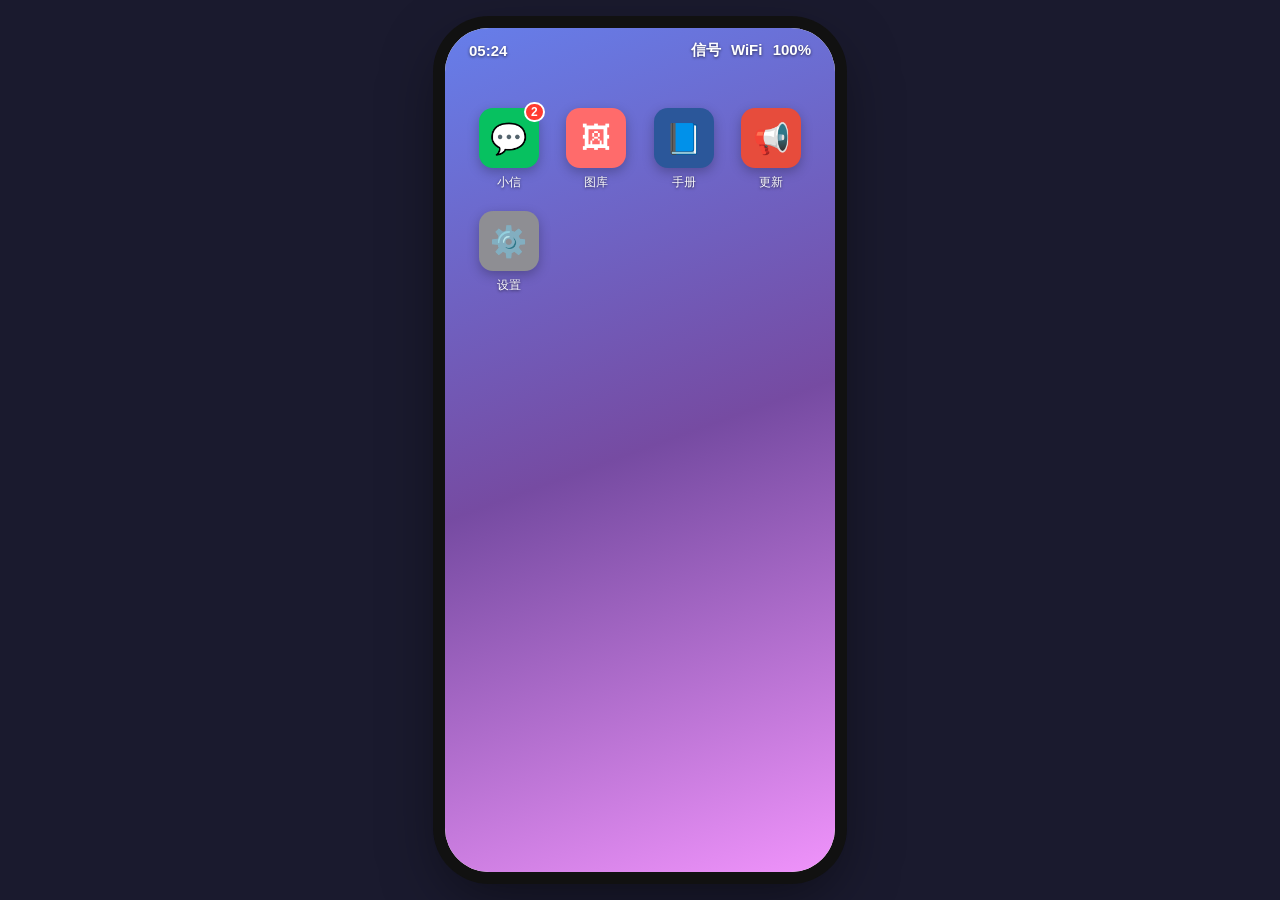
<file: index.html>
<!DOCTYPE html>
<html lang="zh-CN">
<head>
<meta charset="UTF-8">
<meta name="viewport" content="width=device-width, initial-scale=1.0, maximum-scale=1.0, user-scalable=no">
<title>网络调解员</title>
<link rel="stylesheet" href="css/style.css">
</head>
<body>
<div id="device">
  <div id="phone">
    <!-- 状态栏 -->
    <div id="statusbar">
      <span id="clock">09:41</span>
      <span class="status-right"><span>信号</span> <span>WiFi</span> <span id="battery">100%</span></span>
    </div>

    <!-- 主屏 -->
    <section id="screen-home" class="screen active">
      <div id="wallpaper" class="wallpaper"></div>
      <div class="home-grid" id="homeGrid"></div>
      <div class="dock"></div>
    </section>

    <!-- 小信 会话列表 -->
    <section id="screen-xiaoxin" class="screen">
      <div class="appbar">
        <span class="back" data-back="home">‹</span>
        <span class="title">小信</span>
        <span class="balance">余额 ¥<span class="balance-val">0.00</span></span>
      </div>
      <div class="chat-list" id="chatList"></div>
    </section>

    <!-- 聊天界面 -->
    <section id="screen-chat" class="screen">
      <div class="appbar chatbar">
        <span class="back" data-back="xiaoxin">‹</span>
        <span class="title" id="chatTitle">对话</span>
        <span class="spacer"></span>
      </div>
      <div class="progress-wrap" id="progressWrap">
        <div class="progress-label">调解进度 <span id="progressVal">0</span>%</div>
        <div class="progress-bar"><div class="progress-fill" id="progressFill"></div></div>
        <div class="affinity">好感度 <span id="affinityVal">0</span></div>
      </div>
      <div class="msg-area" id="msgArea"></div>
      <div class="balance-strip">余额 ¥<span class="balance-val">0.00</span></div>
      <div class="input-bar">
        <button class="tool-btn" id="btnImage" title="发送图片">🖼</button>
        <input type="text" id="msgInput" placeholder="说点什么…">
        <button class="tool-btn" id="btnRedPacket" title="发红包">🧧</button>
        <button class="send-btn" id="btnSend">发送</button>
      </div>
    </section>

    <!-- Word 文档 -->
    <section id="screen-word" class="screen">
      <div class="appbar">
        <span class="back" data-back="home">‹</span>
        <span class="title">异象应对手册.docx</span>
        <span class="spacer"></span>
      </div>
      <div class="doc-body" id="docBody"></div>
    </section>

    <!-- 图库 -->
    <section id="screen-gallery" class="screen">
      <div class="appbar">
        <span class="back" data-back="home">‹</span>
        <span class="title">图库</span>
        <span class="spacer"></span>
      </div>
      <div class="gallery-body" id="galleryBody"></div>
    </section>

    <!-- 更新通知 -->
    <section id="screen-updates" class="screen">
      <div class="appbar">
        <span class="back" data-back="home">‹</span>
        <span class="title">更新通知</span>
        <span class="spacer"></span>
      </div>
      <div class="updates-body" id="updatesBody"></div>
    </section>

    <!-- 设置 -->
    <section id="screen-settings" class="screen">
      <div class="appbar">
        <span class="back" data-back="home">‹</span>
        <span class="title">设置</span>
        <span class="spacer"></span>
      </div>
      <div class="settings-body">
        <div class="about-box">
          <div class="about-title">网络调解员</div>
          <div class="about-sub">Internet Medicator · v0.1</div>
          <p class="about-line">本作对话由 AI 实时生成，内容可能存在不合理或重复之处，请酌情看待。</p>
          <p class="about-line">游戏中的角色、事件、机构均为虚构，与现实无关；涉及的心理危机、超自然情节仅作剧情演出，请勿模仿。如遇真实心理困扰，请寻求专业帮助。</p>
        </div>
        <label>API 密钥 (SiliconFlow)
          <input type="password" id="apiKeyInput" placeholder="sk-...  留空则使用演示模式">
        </label>
        <label>模型
          <input type="text" id="modelInput" value="Qwen/Qwen2.5-7B-Instruct">
        </label>
        <label>界面大小：<span id="scaleVal">100%</span>
          <input type="range" id="scaleInput" min="70" max="130" step="5" value="100">
        </label>
        <div class="scale-presets">
          <button class="btn small" data-scale="80">小</button>
          <button class="btn small" data-scale="100">默认</button>
          <button class="btn small" data-scale="115">大</button>
        </div>
        <label>界面比例：
          <div class="ratio-presets" id="ratioPresets"></div>
        </label>
        <button class="btn" id="saveSettings">保存设置</button>
        <button class="btn danger" id="resetGame">清空存档</button>
        <div class="hint" id="modeHint"></div>
      </div>
    </section>

    <!-- 结局弹层 -->
    <div id="overlay" class="overlay hidden">
      <div class="overlay-card">
        <h2 id="overlayTitle"></h2>
        <p id="overlayText"></p>
        <button class="btn" id="overlayClose">继续</button>
      </div>
    </div>
  </div>
</div>

<script src="js/sfx.js"></script>
<script src="js/config.js"></script>
<script src="js/save.js"></script>
<script src="js/api.js"></script>
<script src="js/assets.js"></script>
<script src="js/easter.js"></script>
<script src="js/game.js"></script>
<script src="js/main.js"></script>
</body>
</html>
</file>
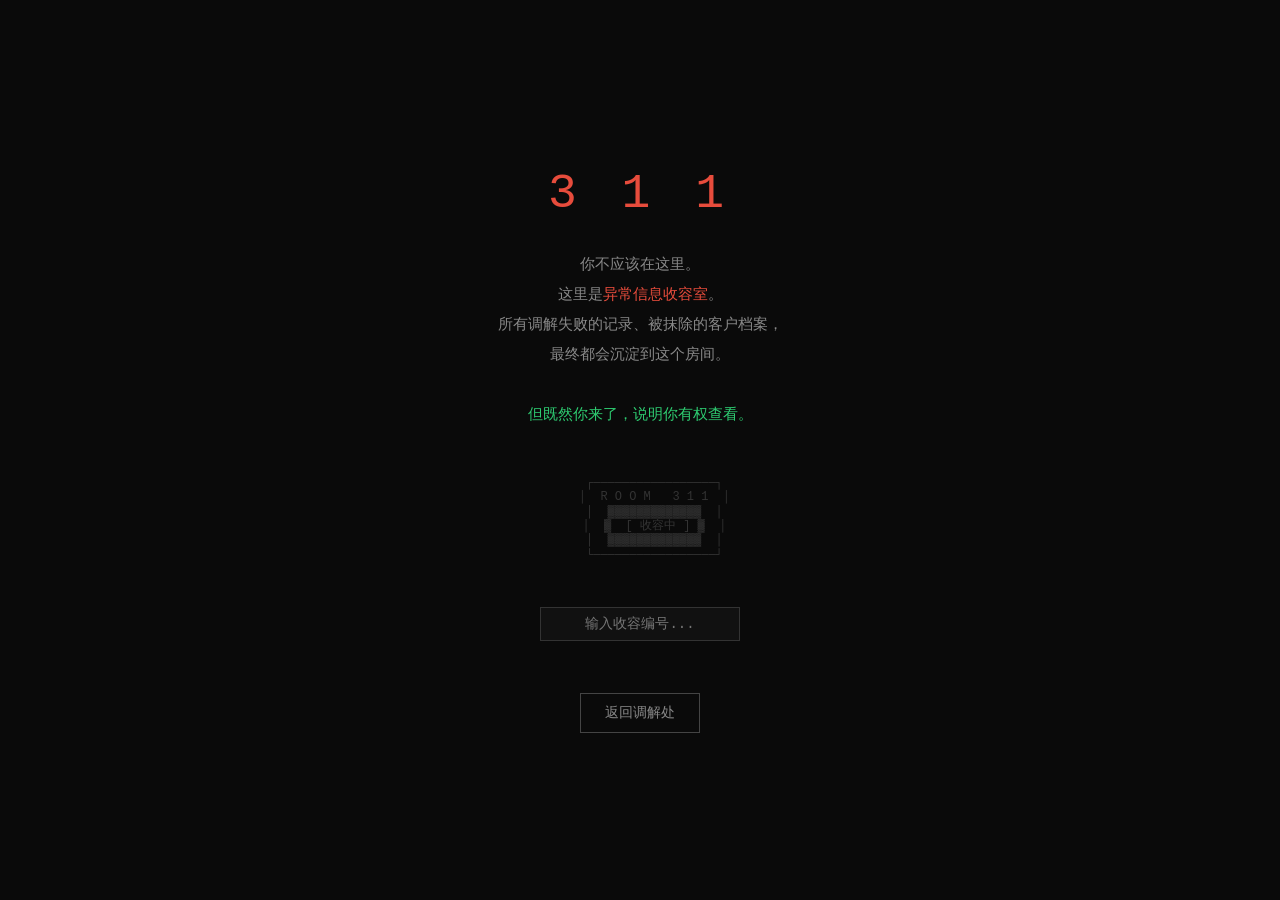
<file: 311/index.html>
<!DOCTYPE html>
<html lang="zh-CN">
<head>
<meta charset="UTF-8">
<meta name="viewport" content="width=device-width, initial-scale=1.0">
<title>311</title>
<style>
  * { margin: 0; padding: 0; box-sizing: border-box; }
  body {
    background: #0a0a0a;
    color: #c0c0c0;
    font-family: 'Courier New', monospace;
    min-height: 100vh;
    display: flex;
    align-items: center;
    justify-content: center;
    overflow: hidden;
  }
  .container {
    max-width: 600px;
    padding: 40px;
    text-align: center;
  }
  .glitch {
    font-size: 48px;
    color: #e74c3c;
    letter-spacing: 8px;
    margin-bottom: 30px;
    animation: flicker 3s infinite;
  }
  @keyframes flicker {
    0%, 100% { opacity: 1; }
    45% { opacity: 1; }
    46% { opacity: 0.3; }
    47% { opacity: 1; }
    48% { opacity: 0.5; }
    49% { opacity: 1; }
  }
  .msg {
    font-size: 15px;
    line-height: 2;
    color: #888;
    margin-bottom: 30px;
  }
  .msg .red { color: #e74c3c; }
  .msg .green { color: #2ecc71; }
  .ascii {
    font-size: 12px;
    line-height: 1.2;
    color: #333;
    white-space: pre;
    margin: 20px 0;
  }
  .back {
    display: inline-block;
    margin-top: 20px;
    padding: 10px 24px;
    border: 1px solid #444;
    color: #888;
    text-decoration: none;
    font-size: 14px;
    transition: all 0.3s;
  }
  .back:hover {
    border-color: #e74c3c;
    color: #e74c3c;
  }
  .hidden-input {
    margin-top: 30px;
  }
  .hidden-input input {
    background: #111;
    border: 1px solid #333;
    color: #c0c0c0;
    padding: 8px 12px;
    font-family: inherit;
    font-size: 14px;
    width: 200px;
    text-align: center;
  }
  .hidden-input input:focus {
    outline: none;
    border-color: #e74c3c;
  }
  #secretOut {
    margin-top: 12px;
    font-size: 13px;
    color: #2ecc71;
    min-height: 20px;
  }
</style>
</head>
<body>
<div class="container">
  <div class="glitch">3 1 1</div>
  <div class="msg">
    你不应该在这里。<br>
    这里是<span class="red">异常信息收容室</span>。<br>
    所有调解失败的记录、被抹除的客户档案，<br>
    最终都会沉淀到这个房间。<br><br>
    <span class="green">但既然你来了，说明你有权查看。</span>
  </div>
  <div class="ascii">
    ┌─────────────────┐
    │  R O O M   3 1 1  │
    │  ▓▓▓▓▓▓▓▓▓▓▓▓▓  │
    │  ▓  [ 收容中 ] ▓  │
    │  ▓▓▓▓▓▓▓▓▓▓▓▓▓  │
    └─────────────────┘
  </div>
  <div class="hidden-input">
    <input type="text" id="codeInput" placeholder="输入收容编号..." maxlength="20">
    <div id="secretOut"></div>
  </div>
  <a href="../index.html" class="back">返回调解处</a>
</div>
<script>
  // 隐藏交互：输入特定编号查看被收容的档案
  const codes = {
    '000': '档案000：第一名调解员。已失联。原因：空心病。',
    '311': '档案311：你。状态：在职。备注：自我认知稳定度...待评估。',
    '7': '档案007：回声小人原型。收容状态：已逃逸。',
    'who': '档案???：谁谁谁谁。不是一个人，是一种症状。',
    '1107': '档案1107：这个糟透的夏天，我也患上了空心病。',
    '325': '档案325：坍缩体。一种从高密度信息环境中凝聚而生的异常实体。它们没有自我，只有本能——吞噬、模仿、扩散。收容建议：隔离信息源，切断认知链路。备注：部分坍缩体已表现出拟人行为，需高度警惕。',
    '799': '呼呼呼 ❤ 哐哐哐',
    '137': '档案137：朴神父。身份：神职人员 / 异象研究者。致力于改造回声生物与治疗空心病，但研究进展甚微。他声称"空心病不是病，是遗忘的终态"。备注：他与调解处的某位调解员有深层关联，档案等级：机密。'
  };
  // ❤雨密码
  const heartRainCodes = ['99', '520', '521'];
  // 崩坏密码
  const crashCode = '33';

  function showText(txt, color) {
    const out = document.getElementById('secretOut');
    out.textContent = '> ' + txt;
    out.style.color = color || '#2ecc71';
  }

  // ❤雨效果
  function startHeartRain() {
    const layer = document.createElement('div');
    layer.id = 'heartRainLayer';
    layer.style.cssText = 'position:fixed;inset:0;pointer-events:none;z-index:9999;overflow:hidden';
    document.body.appendChild(layer);
    let count = 0;
    const max = 80;
    const spawn = setInterval(() => {
      if (count >= max) { clearInterval(spawn); return; }
      const h = document.createElement('div');
      h.textContent = '❤';
      h.style.cssText = 'position:absolute;font-size:' + (12 + Math.random() * 24) + 'px;color:#e74c3c;left:' + Math.random() * 100 + 'vw;top:-30px;opacity:' + (0.5 + Math.random() * 0.5) + ';transition:transform ' + (3 + Math.random() * 3) + 's linear,opacity 0.5s';
      layer.appendChild(h);
      requestAnimationFrame(() => { h.style.transform = 'translateY(' + (window.innerHeight + 50) + 'px) rotate(' + (Math.random() * 360) + 'deg)'; });
      setTimeout(() => h.remove(), 6500);
      count++;
    }, 150);
    showText('❤ 下起来了。', '#e74c3c');
    // 10秒后清理
    setTimeout(() => { if (layer.parentNode) layer.remove(); }, 12000);
  }

  // 33崩坏效果：填满"遗忘"，然后关闭页面
  function crashPage() {
    showText('系统错误：档案正在被遗忘...', '#e74c3c');
    setTimeout(() => {
      const layer = document.createElement('div');
      layer.id = 'crashLayer';
      layer.style.cssText = 'position:fixed;inset:0;background:#0a0a0a;z-index:99999;overflow:hidden;cursor:not-allowed';
      document.body.appendChild(layer);
      const fill = () => {
        if (!layer.parentNode) return;
        for (let i = 0; i < 50; i++) {
          const t = document.createElement('span');
          t.textContent = '遗忘';
          t.style.cssText = 'position:absolute;color:' + (Math.random() > 0.5 ? '#1a1a1a' : '#2a1a1a') + ';font-size:' + (8 + Math.random() * 20) + 'px;left:' + Math.random() * 100 + 'vw;top:' + Math.random() * 100 + 'vh;font-family:monospace';
          layer.appendChild(t);
        }
      };
      fill();
      const interval = setInterval(fill, 200);
      // 3秒后尝试关闭页面
      setTimeout(() => {
        clearInterval(interval);
        // 尝试关闭窗口（仅对脚本打开的窗口有效）
        window.close();
        // 关闭失败则重定向回首页
        setTimeout(() => { window.location.href = '../index.html'; }, 500);
      }, 3500);
    }, 800);
  }

  document.getElementById('codeInput').addEventListener('keydown', function(e) {
    if (e.key === 'Enter') {
      const code = this.value.trim().toLowerCase();
      this.value = '';
      if (!code) return;
      if (code === crashCode) {
        crashPage();
      } else if (heartRainCodes.includes(code)) {
        startHeartRain();
      } else if (codes[code]) {
        showText(codes[code]);
      } else {
        showText('查无此档案。', '#e74c3c');
        setTimeout(() => { document.getElementById('secretOut').style.color = '#2ecc71'; }, 1000);
      }
    }
  });
</script>
</body>
</html>
</file>
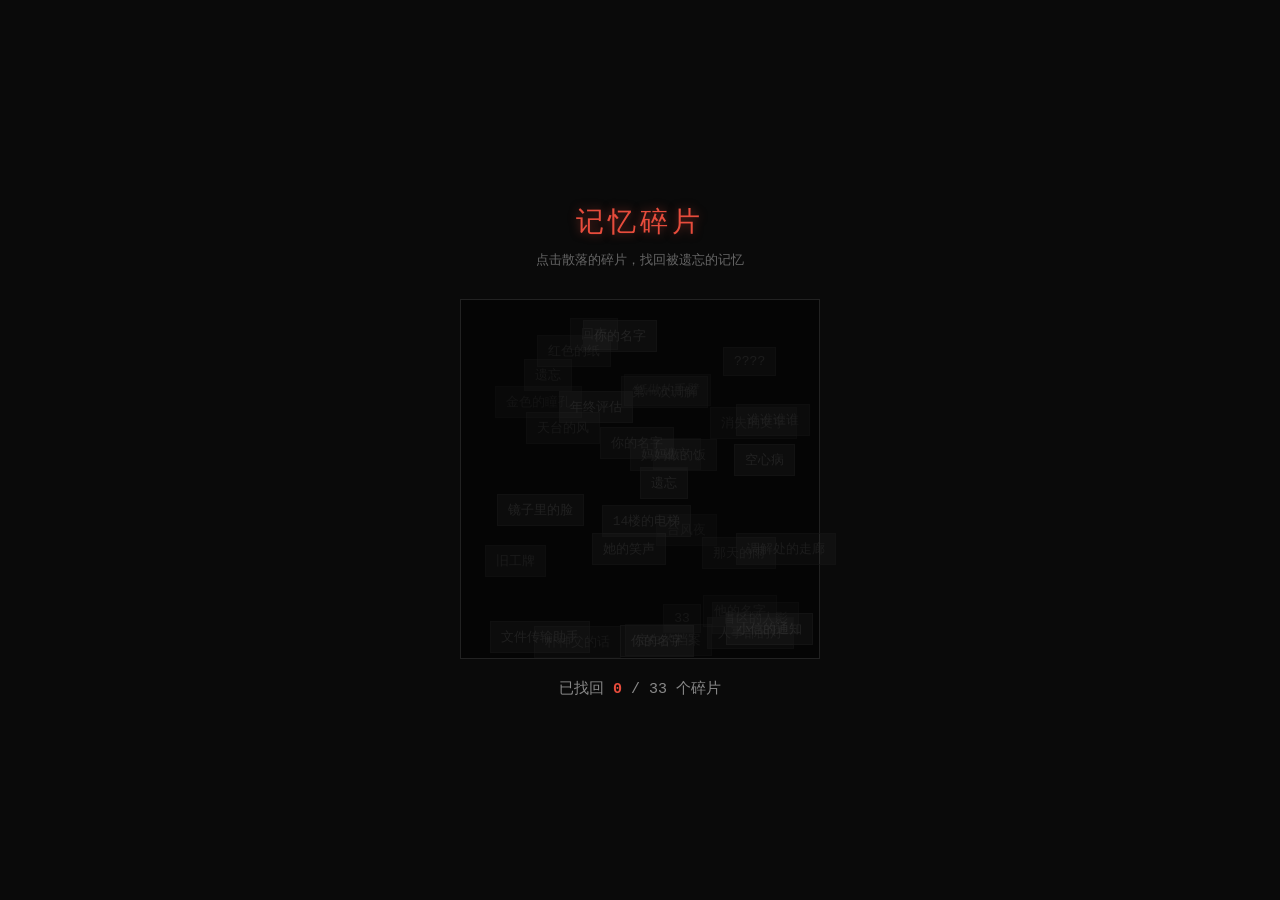
<file: minigame/index.html>
<!DOCTYPE html>
<html lang="zh-CN">
<head>
<meta charset="UTF-8">
<meta name="viewport" content="width=device-width, initial-scale=1.0">
<title>记忆碎片</title>
<style>
  * { margin: 0; padding: 0; box-sizing: border-box; }
  body {
    background: #0a0a0a;
    color: #c0c0c0;
    font-family: 'Courier New', monospace;
    min-height: 100vh;
    overflow: hidden;
    user-select: none;
  }
  #game {
    position: relative;
    width: 100vw;
    height: 100vh;
    display: flex;
    flex-direction: column;
    align-items: center;
    justify-content: center;
  }
  #title {
    font-size: 28px;
    color: #e74c3c;
    letter-spacing: 4px;
    margin-bottom: 10px;
    text-shadow: 0 0 10px rgba(231,76,60,.5);
  }
  #subtitle {
    font-size: 13px;
    color: #666;
    margin-bottom: 30px;
  }
  #board {
    position: relative;
    width: 360px;
    height: 360px;
    border: 1px solid #222;
    background: #050505;
  }
  .fragment {
    position: absolute;
    padding: 6px 10px;
    background: rgba(255,255,255,.05);
    border: 1px solid #1a1a1a;
    color: #333;
    font-size: 13px;
    cursor: pointer;
    transition: all 0.3s;
    white-space: nowrap;
  }
  .fragment:hover {
    border-color: #444;
    color: #666;
  }
  .fragment.found {
    color: #2ecc71;
    border-color: #2ecc71;
    background: rgba(46,204,113,.08);
    cursor: default;
  }
  #counter {
    margin-top: 20px;
    font-size: 15px;
    color: #888;
  }
  #counter .num { color: #e74c3c; font-weight: bold; }
  #result {
    position: fixed;
    inset: 0;
    background: rgba(0,0,0,.95);
    display: none;
    flex-direction: column;
    align-items: center;
    justify-content: center;
    z-index: 100;
  }
  #result.show { display: flex; }
  #result .big {
    font-size: 80px;
    color: #e74c3c;
    letter-spacing: 12px;
    margin-bottom: 20px;
    animation: pulse 2s infinite;
  }
  @keyframes pulse {
    0%, 100% { opacity: 1; }
    50% { opacity: 0.4; }
  }
  #result .hint {
    font-size: 16px;
    color: #888;
    line-height: 2;
    text-align: center;
    max-width: 400px;
  }
  #result .hint .key {
    color: #e74c3c;
    font-size: 22px;
    font-weight: bold;
  }
  #result .back {
    margin-top: 30px;
    padding: 10px 24px;
    border: 1px solid #444;
    color: #888;
    text-decoration: none;
    font-size: 14px;
    transition: all 0.3s;
  }
  #result .back:hover {
    border-color: #e74c3c;
    color: #e74c3c;
  }
</style>
</head>
<body>
<div id="game">
  <div id="title">记忆碎片</div>
  <div id="subtitle">点击散落的碎片，找回被遗忘的记忆</div>
  <div id="board"></div>
  <div id="counter">已找回 <span class="num" id="found">0</span> / <span id="total">0</span> 个碎片</div>
</div>
<div id="result">
  <div class="big">33</div>
  <div class="hint">
    你找回了所有碎片，但有些东西永远找不回来了。<br><br>
    33个记忆已被遗忘。<br>
    它们在 <span class="key">311</span> 房间等着你。<br>
    输入编号 <span class="key">33</span>，看看被遗忘的是什么。
  </div>
  <a href="../index.html" class="back">返回调解处</a>
</div>
<script>
  // 记忆碎片文本
  const fragments = [
    '她的笑声', '那天的雨', '妈妈做的饭', '旧工牌', '第一次调解',
    '他的名字', '天台的风', '14楼的电梯', '台风夜', '镜子里的脸',
    '谁谁谁谁', '朴神父的话', '文件传输助手', '空白的档案', '回声',
    '红色的纸', '盲区的人影', '纸做的手臂', '金色的瞳孔', '消失的文字',
    '小信的通知', '人事部的灯', '调解处的走廊', '年终评估', '你的名字',
    '你的名字', '你的名字', '????', '空心病', '遗忘', '遗忘', '遗忘', '33'
  ];
  const board = document.getElementById('board');
  const foundEl = document.getElementById('found');
  const totalEl = document.getElementById('total');
  totalEl.textContent = fragments.length;
  let foundCount = 0;

  fragments.forEach((text, i) => {
    const el = document.createElement('div');
    el.className = 'fragment';
    el.textContent = text;
    // 随机位置
    const x = Math.random() * 280 + 10;
    const y = Math.random() * 320 + 10;
    el.style.left = x + 'px';
    el.style.top = y + 'px';
    // 随机透明度（越靠后越暗）
    el.style.opacity = 0.3 + Math.random() * 0.4;
    el.addEventListener('click', function() {
      if (this.classList.contains('found')) return;
      this.classList.add('found');
      this.style.opacity = '1';
      foundCount++;
      foundEl.textContent = foundCount;
      if (foundCount >= fragments.length) {
        setTimeout(() => {
          document.getElementById('result').classList.add('show');
        }, 600);
      }
    });
    board.appendChild(el);
  });
</script>
</body>
</html>
</file>
<file: css/style.css>
* { box-sizing: border-box; margin: 0; padding: 0; -webkit-tap-highlight-color: transparent; }
body {
  font-family: -apple-system, "PingFang SC", "Microsoft YaHei", sans-serif;
  background: #1a1a2e;
  display: flex; align-items: center; justify-content: center;
  min-height: 100vh; color: #333;
}
#device { display: flex; align-items: center; justify-content: center; }
#phone {
  width: 390px; height: 844px;
  background: #fff; border-radius: 44px;
  box-shadow: 0 0 0 12px #111, 0 20px 60px rgba(0,0,0,.5);
  overflow: hidden; position: relative;
}
#statusbar {
  height: 44px; display: flex; align-items: center; justify-content: space-between;
  padding: 0 24px; font-size: 15px; font-weight: 600;
  background: transparent; color: #fff; position: absolute; top: 0; left: 0; right: 0; z-index: 50;
  pointer-events: none; text-shadow: 0 1px 3px rgba(0,0,0,.6);
}
.status-right span { margin-left: 6px; }

.screen { position: absolute; inset: 0; display: none; flex-direction: column; }
.screen.active { display: flex; }

/* 主屏 */
.wallpaper {
  position: absolute; inset: 0;
  background: linear-gradient(160deg, #667eea 0%, #764ba2 50%, #f093fb 100%);
  background-size: cover; background-position: center;
  transition: background .8s;
}
.home-grid {
  position: relative; z-index: 2;
  display: grid; grid-template-columns: repeat(4, 1fr);
  gap: 20px 0; padding: 80px 20px 0;
}
.app-icon {
  display: flex; flex-direction: column; align-items: center; gap: 6px;
  cursor: pointer; user-select: none;
}
.app-icon .icon {
  width: 60px; height: 60px; border-radius: 14px;
  display: flex; align-items: center; justify-content: center;
  font-size: 30px; color: #fff; box-shadow: 0 4px 12px rgba(0,0,0,.25);
  position: relative;
}
.app-icon .name { font-size: 12px; color: #fff; text-shadow: 0 1px 3px rgba(0,0,0,.6); }
.badge {
  position: absolute; top: -6px; right: -6px;
  min-width: 20px; height: 20px; border-radius: 10px;
  background: #ff3b30; color: #fff; font-size: 12px; font-weight: 700;
  display: flex; align-items: center; justify-content: center; padding: 0 5px;
  border: 2px solid #fff;
}
.dock { position: absolute; bottom: 20px; left: 10px; right: 10px; height: 70px; }

/* appbar */
.appbar {
  height: 48px; background: #ededed; display: flex; align-items: center;
  padding: 0 12px; border-bottom: 1px solid #d9d9d9; flex-shrink: 0;
}
.appbar .back { font-size: 30px; color: #181818; cursor: pointer; line-height: 1; padding: 0 6px; }
.appbar .title { font-size: 17px; font-weight: 600; flex: 1; text-align: center; }
.appbar .spacer { width: 36px; }
.appbar .balance { font-size: 13px; color: #ff6b00; font-weight: 600; min-width: 36px; text-align: right; }
.chatbar { background: #f7f7f7; }

/* 头像图片 */
.avatar { overflow: hidden; }
.avatar-img { width: 100%; height: 100%; object-fit: cover; border-radius: inherit; display: block; }
.msg-img { display: block; max-width: 200px; border-radius: 8px; }

/* 小信列表 */
.chat-list { flex: 1; overflow-y: auto; background: #fff; }
.chat-item {
  display: flex; align-items: center; padding: 12px; border-bottom: 1px solid #f0f0f0;
  cursor: pointer;
}
.chat-item .avatar {
  width: 46px; height: 46px; border-radius: 8px; flex-shrink: 0;
  display: flex; align-items: center; justify-content: center;
  font-size: 24px; color: #fff; margin-right: 12px;
}
.chat-item .meta { flex: 1; min-width: 0; }
.chat-item .name-row { display: flex; justify-content: space-between; }
.chat-item .name { font-size: 16px; font-weight: 500; }
.chat-item .time { font-size: 12px; color: #b0b0b0; }
.chat-item .preview { font-size: 13px; color: #999; white-space: nowrap; overflow: hidden; text-overflow: ellipsis; margin-top: 2px; }
.chat-item .dot {
  width: 18px; height: 18px; border-radius: 9px; background: #ff3b30; color: #fff;
  font-size: 11px; display: flex; align-items: center; justify-content: center; margin-left: 8px;
}

/* 聊天界面 */
.progress-wrap {
  background: #f5f5f5; padding: 8px 12px; border-bottom: 1px solid #e5e5e5; flex-shrink: 0;
  font-size: 12px;
}
.progress-label, .affinity { color: #666; }
.progress-bar { height: 6px; background: #e0e0e0; border-radius: 3px; margin: 4px 0; overflow: hidden; }
.progress-fill { height: 100%; width: 0%; background: linear-gradient(90deg, #4caf50, #8bc34a); transition: width .5s; }
.progress-fill.bad { background: linear-gradient(90deg, #ff5722, #ff9800); }

.msg-area { flex: 1; overflow-y: auto; padding: 12px; background: #ededed; display: flex; flex-direction: column; gap: 10px; }
.msg-row { display: flex; gap: 8px; max-width: 80%; }
.msg-row.me { align-self: flex-end; flex-direction: row-reverse; }
.msg-row .avatar {
  width: 36px; height: 36px; border-radius: 6px; flex-shrink: 0;
  display: flex; align-items: center; justify-content: center; font-size: 20px; color: #fff;
}
.bubble {
  padding: 9px 12px; border-radius: 8px; font-size: 15px; line-height: 1.4; word-break: break-word;
  background: #fff; position: relative;
}
.msg-row.me .bubble { background: #95ec69; }
.bubble.img { padding: 0; overflow: hidden; }
.bubble.img img { display: block; max-width: 200px; }
.bubble.rp { background: #fa9d3b; color: #fff; text-align: center; min-width: 160px; }
.bubble.rp .rp-title { font-size: 14px; font-weight: 600; }
.bubble.rp .rp-amount { font-size: 22px; font-weight: 700; margin: 4px 0; }
.bubble.rp .rp-sub { font-size: 12px; opacity: .9; }
.msg-time { font-size: 11px; color: #999; text-align: center; margin: 8px 0; }
.typing { font-size: 12px; color: #999; align-self: flex-start; padding: 4px 8px; }

.balance-strip {
  padding: 5px 12px; background: #fff7e6; border-top: 1px solid #ffd591;
  font-size: 12px; color: #ff6b00; font-weight: 600; text-align: right;
  flex-shrink: 0;
}
.input-bar {
  display: flex; align-items: center; gap: 6px; padding: 8px;
  background: #f7f7f7; border-top: 1px solid #d9d9d9; flex-shrink: 0;
}
.tool-btn {
  width: 32px; height: 32px; border: none; background: #fff; border-radius: 6px;
  font-size: 18px; cursor: pointer; border: 1px solid #e0e0e0;
}
#msgInput {
  flex: 1; height: 36px; border: 1px solid #ddd; border-radius: 6px; padding: 0 10px; font-size: 15px;
}
.send-btn {
  height: 36px; padding: 0 14px; border: none; background: #07c160; color: #fff;
  border-radius: 6px; font-size: 14px; cursor: pointer;
}
.send-btn:disabled { background: #bbb; }

/* 文档 */
.doc-body { flex: 1; overflow-y: auto; background: #fff; padding: 20px; }
.doc-body h1 { font-size: 22px; margin-bottom: 12px; }
.doc-body h2 { font-size: 17px; margin: 16px 0 6px; color: #2b579a; }
.doc-body p { font-size: 14px; line-height: 1.7; margin-bottom: 8px; }
.doc-body .tampered { color: #c0392b; font-style: italic; background: #fff3cd; padding: 2px 4px; }

/* 图库 */
.gallery-body { flex: 1; overflow-y: auto; background: #fff; padding: 12px; }
.gallery-grid { display: grid; grid-template-columns: repeat(2, 1fr); gap: 10px; }
.gallery-item { display: flex; flex-direction: column; gap: 4px; }
.gallery-item img { width: 100%; aspect-ratio: 1/1; object-fit: cover; border-radius: 8px; background: #eee; }
.gallery-item .cap { font-size: 12px; color: #666; text-align: center; }
.gallery-empty { text-align: center; color: #999; padding: 40px 0; font-size: 14px; }

/* "亾"覆盖层彩蛋 */
.mystery-overlay {
  position: absolute; inset: 0; z-index: 9999;
  background: #050505; overflow: hidden;
  display: flex; flex-wrap: wrap; align-content: flex-start;
  pointer-events: none;
  animation: mysteryFadeIn .4s ease-out;
}
.mystery-overlay span {
  display: inline-block; width: 28px; height: 28px;
  line-height: 28px; text-align: center;
  font-size: 22px; font-family: monospace;
}
@keyframes mysteryFadeIn { from { opacity: 0; } to { opacity: 1; } }
/* 文字消隐：所有文字变透明，图片/背景保留 */
#phone.text-vanished,
#phone.text-vanished * {
  color: transparent !important;
  text-shadow: none !important;
}

/* 更新通知 */
.updates-body { flex: 1; overflow-y: auto; padding: 16px; background: #fff; display: flex; flex-direction: column; gap: 16px; }
.update-card { background: #f8f9fa; border-radius: 10px; padding: 16px; border: 1px solid #e9ecef; }
.update-header { display: flex; justify-content: space-between; align-items: center; margin-bottom: 8px; }
.update-ver { background: #e74c3c; color: #fff; font-size: 12px; padding: 2px 8px; border-radius: 4px; font-weight: 600; }
.update-date { font-size: 12px; color: #999; }
.update-title { font-size: 16px; font-weight: 600; margin-bottom: 12px; color: #333; }
.update-section { margin-top: 12px; }
.update-h { font-size: 14px; font-weight: 600; color: #2b579a; margin-bottom: 6px; }
.update-p { font-size: 13px; color: #555; line-height: 1.8; }
.demo-key-box { margin-top: 8px; display: flex; gap: 8px; align-items: center; }
.demo-key { flex: 1; background: #fff; border: 1px solid #ddd; border-radius: 6px; padding: 8px 10px; font-size: 12px; color: #e67e22; word-break: break-all; }
.copy-key-btn { padding: 6px 14px; font-size: 12px; background: #2b579a; color: #fff; border: none; border-radius: 6px; cursor: pointer; white-space: nowrap; }
.copy-key-btn:active { background: #1e3f6e; }

/* 设置 */
.settings-body { flex: 1; overflow-y: auto; padding: 16px; background: #fff; display: flex; flex-direction: column; gap: 14px; }
.about-box { background: #f5f5f7; border-radius: 10px; padding: 14px; }
.about-title { font-size: 20px; font-weight: 700; color: #222; }
.about-sub { font-size: 12px; color: #999; margin-bottom: 8px; }
.about-line { font-size: 12px; line-height: 1.6; color: #666; margin-top: 6px; }
.settings-body label { display: flex; flex-direction: column; font-size: 14px; gap: 6px; color: #555; }
.settings-body input { padding: 8px 10px; border: 1px solid #ccc; border-radius: 6px; font-size: 14px; }
.btn { padding: 10px; border: none; background: #07c160; color: #fff; border-radius: 6px; font-size: 15px; cursor: pointer; }
.btn.danger { background: #ff3b30; }
.btn.small { padding: 7px 0; font-size: 13px; flex: 1; background: #e5e5ea; color: #333; }
.btn.small.active { background: #07c160; color: #fff; }
.scale-presets { display: flex; gap: 8px; }
.scale-presets .btn.small { flex: 1; }
.ratio-presets { display: flex; gap: 8px; }
.ratio-presets .btn.small { flex: 1; }
input[type="range"] { width: 100%; }
#phone { transform-origin: center center; transition: transform .2s; }
.hint { font-size: 12px; color: #888; text-align: center; }

/* 弹层 */
.overlay {
  position: absolute; inset: 0; background: rgba(0,0,0,.6);
  display: flex; align-items: center; justify-content: center; z-index: 100;
}
.overlay.hidden { display: none; }
.overlay-card {
  background: #fff; border-radius: 16px; padding: 28px 24px; width: 300px; text-align: center;
}
.overlay-card h2 { font-size: 22px; margin-bottom: 12px; }
.overlay-card p { font-size: 14px; color: #555; line-height: 1.6; margin-bottom: 18px; }
.overlay-card.success h2 { color: #07c160; }
.overlay-card.fail h2 { color: #ff3b30; }
</file>
